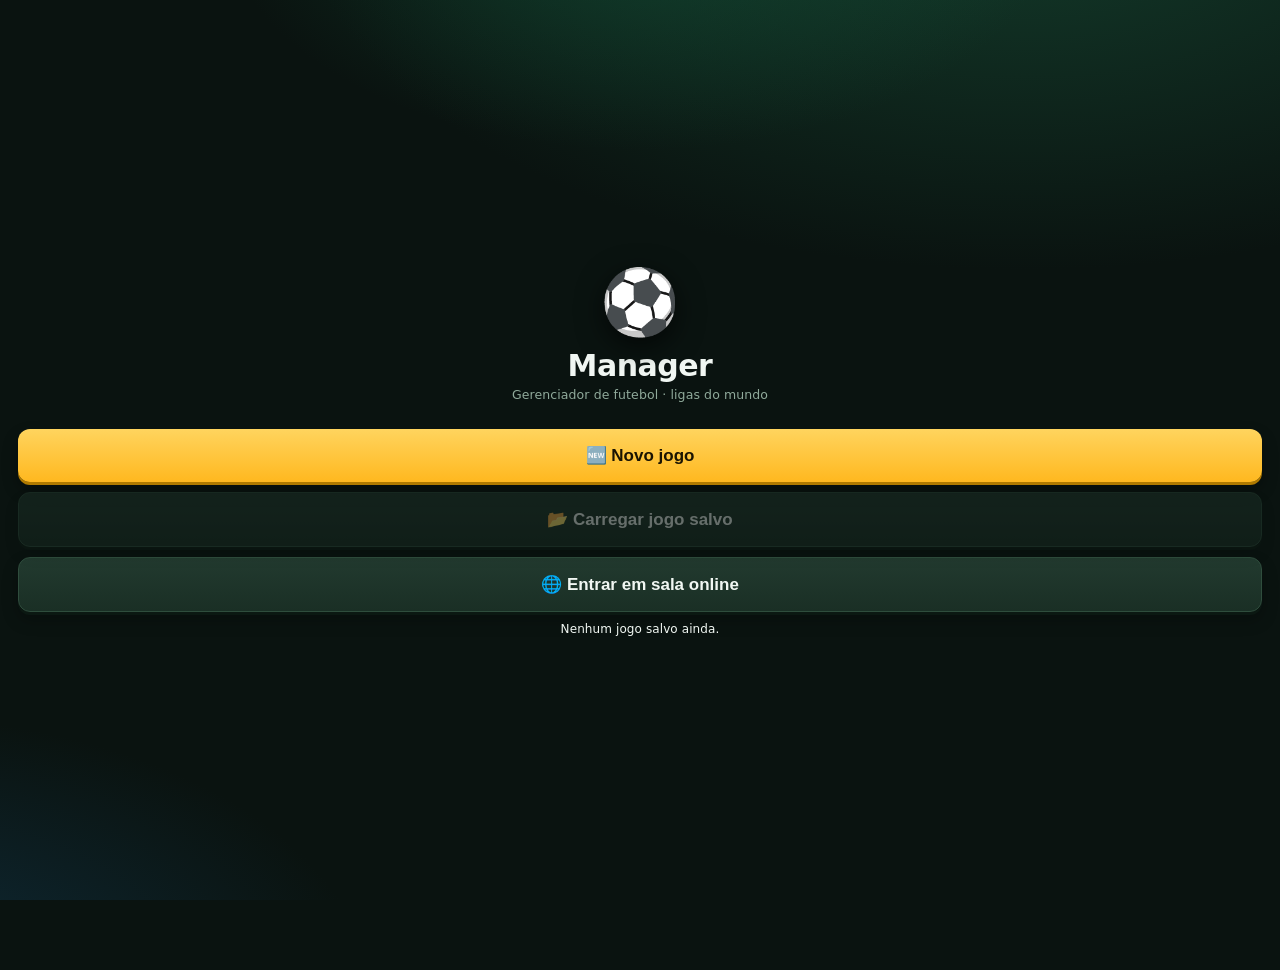
<file: index.html>
<!DOCTYPE html>
<html lang="pt-BR"><head><meta charset="UTF-8">
<meta name="viewport" content="width=device-width,initial-scale=1">
<title>Manager Online</title>
<meta name="theme-color" content="#0b3d2a">
<link rel="manifest" href="manifest.json">
<meta http-equiv="refresh" content="0;url=Manager_v2_0_Fase0_Online_Identidade_Real.html">
<script>location.replace('Manager_v2_0_Fase0_Online_Identidade_Real.html'+location.search+location.hash);</script>
<style>body{margin:0;background:#0e1a14;color:#eef5f0;font-family:system-ui,sans-serif;display:flex;min-height:100vh;align-items:center;justify-content:center;text-align:center}a{color:#f5c542}</style>
</head><body><div>⚽ Abrindo o Manager…<br><br><a href="Manager_v2_0_Fase0_Online_Identidade_Real.html">Toque aqui se não abrir sozinho</a></div></body></html>
</file>
